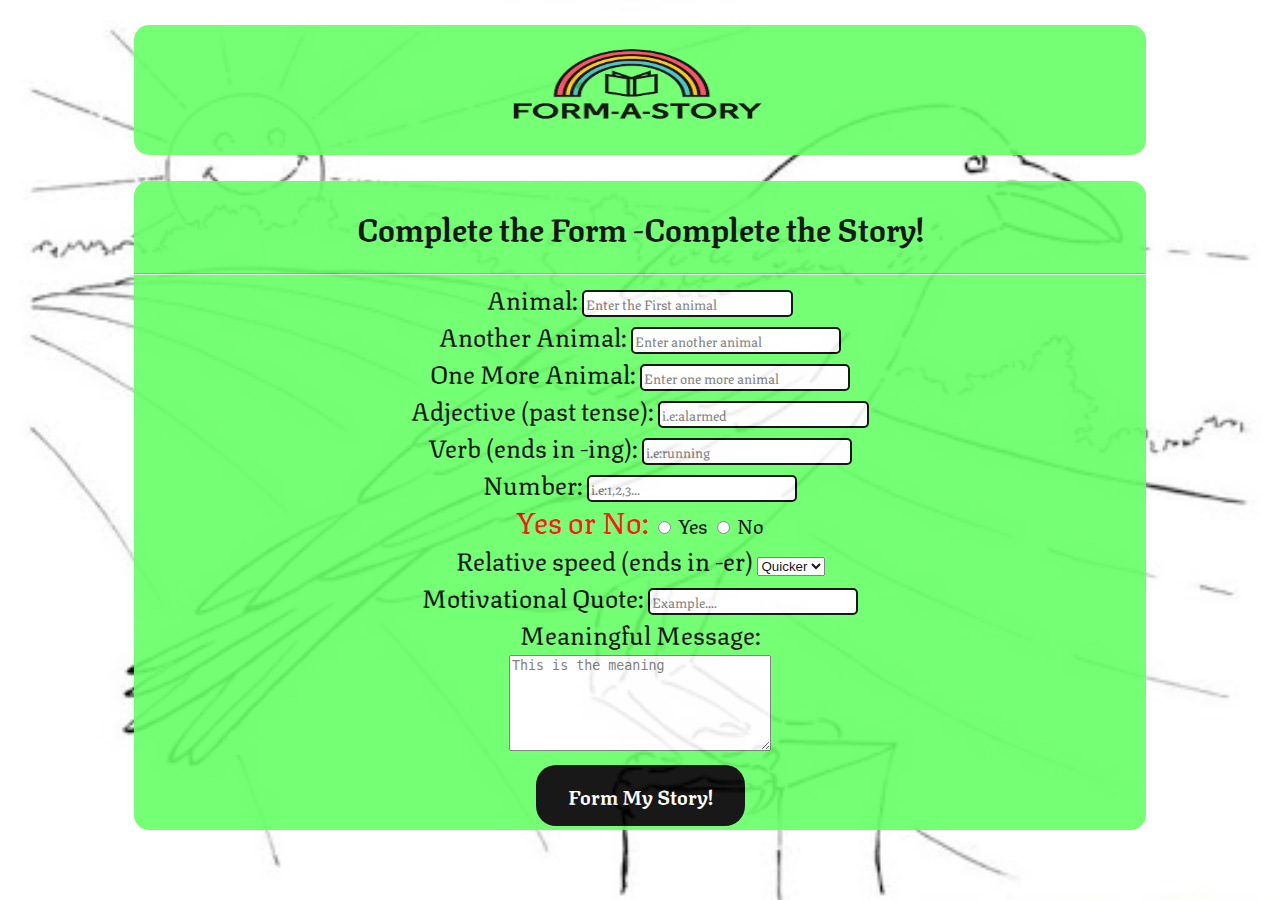
<file: index.html>
<!DOCTYPE html>
<html lang="en">
  <head>
    <title>Story</title>
    <link rel="preconnect" href="https://fonts.gstatic.com">
	<link href="https://fonts.googleapis.com/css2?family=Texturina:wght@500&display=swap" rel="stylesheet">
  	<link rel="stylesheet" type="text/css" href="story.css">

  </head>
  <body>
  
    <div class="bg">
      <img src="storybg.png">
    </div>

    <div class="entry">
      <h1>Complete the Form -Complete the Story!</h1>
      <hr>
      <form action="storyexplain.html">
        <label for="animal-1">Animal:</label>
        <input id="animal-1" type="text" name="animal-1" placeholder="Enter the First animal" required>
        <br>
        <label for="animal-2">Another Animal:</label>
        <input id="animal-2" type="text" name="animal-2" placeholder="Enter another animal" required>
        <br>
        <label for="animal-3">One More Animal:</label>
        <input id="animal-3" type="text" name="animal-3" placeholder="Enter one more animal" required>
        <br>
        <label for="adj-1">Adjective (past tense):</label>
        <input id="adj-1" type="text" name="adj-1" placeholder="i.e:alarmed" required>
        <br>
        <label for="verb-1">Verb (ends in -ing):</label>
        <input id="verb-1" type="text" name="verb-1" placeholder="i.e:running" required>
        <br>
        <label for="num-1">Number:</label>
        <input id="num-1" type="number" name="num-1" placeholder="i.e:1,2,3..." required>
        <br>
        <span>Yes or No:</span>
        <input id="yes" type="radio" name="answer" value="yes" required>
        <label for="yes" style="font-size: 20px;">Yes</label>
        <input id="no" type="radio" name="answer" value="no" required>
        <label for="no" style="font-size: 20px;">No</label>
        <br>
        <label for="speed">Relative speed (ends in -er)</label>
        <select id="speed" required>
          <option value="faster">Quicker</option>
          <option value="faster">Faster</option>
          <option value="slower">Slower</option>
        </select>
        <br>
        <label for="quote">Motivational Quote:</label>
        <input id="quote" type="text" name="quote" list="quote-choices" placeholder="Example...." required>
        <datalist id="quote-choices">
          <option value="Let's go!"></option>
          <option value="You can do it!"></option>
          <option value="You're amazing!"></option>
          <option value="For the Thousand Year Reich!"></option>
        </datalist>
        <br>
        <div><label for="message">Meaningful Message:</label></div>
        <textarea id="message" cols="30" rows="6" placeholder="This is the meaning" required></textarea>
        <br>
        <input type="submit" class="button" value="Form My Story!" onclick="pass();">
      </form>
    </div>

<script>
  	function pass(){
  		var first=document.getElementById("animal-1").value;
  		localStorage.setItem("anmi1",first);
  		var second=document.getElementById("animal-2").value;
  		localStorage.setItem("anmi2",second);
  		var third=document.getElementById("animal-3").value;
  		localStorage.setItem("anmi3",third);
  		var verb=document.getElementById("verb-1").value;
  		localStorage.setItem("verb1",verb);

  		var adj=document.getElementById("adj-1").value;
  		localStorage.setItem("adj1",adj);

  		var num=document.getElementById("num-1").value;
  		localStorage.setItem("num1",num);

  		var s=document.getElementById("speed").value;
  		localStorage.setItem("speed1",s);
  		var qu=document.getElementById("quote").value;
  		localStorage.setItem("quote1",qu);
  		var msg=document.getElementById("message").value;
  		localStorage.setItem("message1",msg);

  		var ans=document.getElementById("yes").value;
  		localStorage.setItem("answer1",ans);
	return false;
  	}
  	
  </script>
  </body>
</html>
</file>
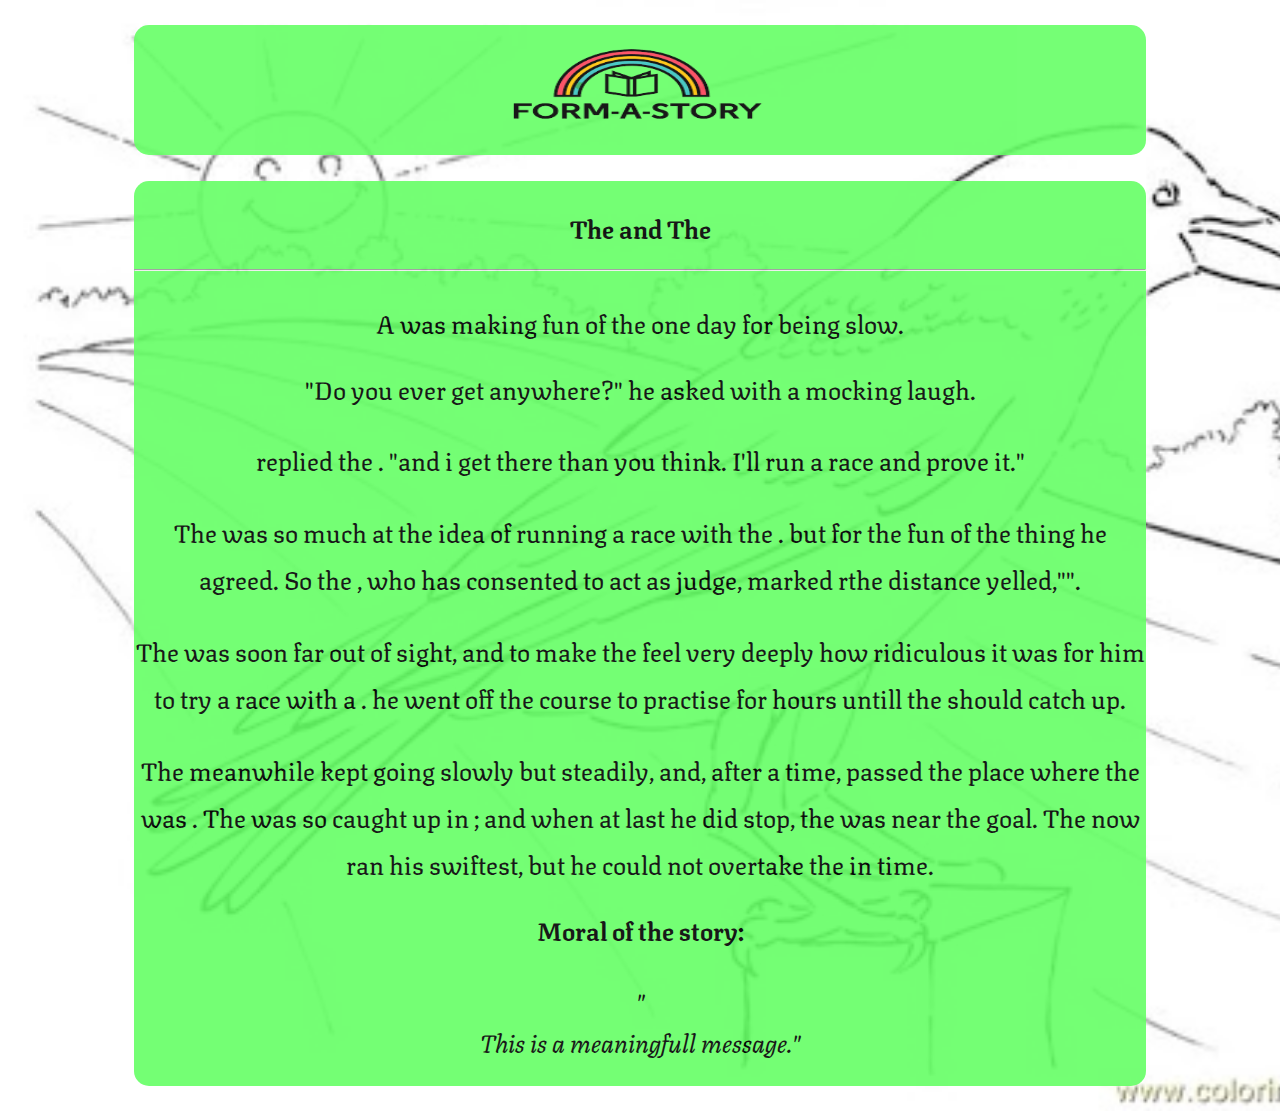
<file: storyexplain.html>
<!DOCTYPE html>
<html>
<head>
	<title>Story Explaination</title>
	<link rel="preconnect" href="https://fonts.gstatic.com">
	<link href="https://fonts.googleapis.com/css2?family=Texturina:wght@500&display=swap" rel="stylesheet">
  	<link rel="stylesheet" type="text/css" href="story.css">
</head>
<body>
 	<div class="bg">
      <img src="storybg.png">
 	</div>
 	<div class="entry">
 		<h2>The <u><b><span id="animal1">null</span></b></u> and The <u><b><span id="animal2">null</span></b></u></h2>
 		<hr>
	    <p>A <u><b><span id="animal1">null</span></b></u> was making fun of the <u><b><span id="animal2">null</span></b></u> one day for being slow.</p>

		<p>"Do you ever get anywhere?" he asked with a mocking laugh.</p>

		<p><u><b><span id="ans">null</span></b></u> replied the <u><b><span id="animal2">null</span></b></u>. "and i get there <u><b><span id="s1">null</span></b></u> than you think. I'll run a race and prove it."</p>

		<p>The <u><b><span id="animal1">null</span></b></u> was so much <u><b><span id="a1">null</span></b></u> at the idea of running a race with the <u><b><span id="animal2">null</span></b></u>. but for the fun of the thing he agreed. So the <u><b><span id="animal3">null</span></b></u>, who has consented to act as judge, marked rthe distance yelled,"<u><b><span id="q1">null</span></b></u>".</p>

		<p>The <u><b><span id="animal1">null</span></b></u> was soon far out of sight, and to make the <u><b><span id="animal2">null</span></b></u> feel very deeply how ridiculous it was for him to try a race with a <u><b><span id="animal1">null</span></b></u>. he went off the course to practise <u><b><span id="v1">null</span></b></u> for <u><b><span id="n1">null</span></b></u> hours untill the <u><b><span id="animal2">null</span></b></u> should catch up.</p>

		<p>The <u><b><span id="animal2">null</span></b></u> meanwhile kept going slowly but steadily, and, after a time, passed the place where the <u><b><span id="animal1">null</span></b></u> was <u><b><span id="v1">null</span></b></u>. The <u><b><span id="animal1">null</span></b></u> was so caught up in <u><b><span id="v1">null</span></b></u>; and when at last he did stop, the <u><b><span id="animal2">null</span></b></u> was near the goal. The <u><b><span id="animal1">null</span></b></u> now ran his swiftest, but he could not overtake the <u><b><span id="animal2">null</span></b></u> in time.</p>
		<h2>Moral of the story:</h2>
		<p><i>"<span id="m1">null</span><br>This is a meaningfull message."</i></p>
	</div>
	<script>
	
		var elements = document.querySelectorAll('[id="animal1"]');
		for (i=0; i < elements.length; i++){
			console.log(elements)
		elements[i].innerHTML=localStorage.getItem("anmi1");
		}
		
		var elements = document.querySelectorAll('[id="animal2"]');
		for (i=0; i < elements.length; i++){
		elements[i].innerHTML=localStorage.getItem("anmi2");
		}
		
		var elements = document.querySelectorAll('[id="v1"]');
		for (i=0; i < elements.length; i++){
		elements[i].innerHTML=localStorage.getItem("verb1");
		}
		document.getElementById('animal3').innerHTML=localStorage.getItem("anmi3");
		document.getElementById('a1').innerHTML=localStorage.getItem("adj1");
		document.getElementById('n1').innerHTML=localStorage.getItem("num1");
		document.getElementById('s1').innerHTML=localStorage.getItem("speed1");
		document.getElementById('q1').innerHTML=localStorage.getItem("quote1");
		document.getElementById('m1').innerHTML=localStorage.getItem("message1");
		document.getElementById('ans').innerHTML=localStorage.getItem("answer1");



		
	</script>
</body>
</html>
</file>
<file: story.css>
body {
	background-image: url(crow.jpg);
  background-repeat: no-repeat;
  background-size: cover;
 

}

form {
  line-height: 30px;
}


input[type="text"], input[type="number"] {
  min-height: 15px;
  border-radius: 5px;
  border:2px solid black;
  font-family: 'Texturina', serif;
  min-width: 20%;
}

.entry {

  background-color: #66ff66;
  opacity:0.9;
  text-align: center;
  height: auto;
  border-radius: 15px;
  margin: 2% 10%;
  overflow: auto;
}


.bg {
  background-color: #66ff66;
  opacity:0.9;
  border-radius: 15px;
  height: 30%;
  margin: 2% 10%;

}

.bg img {
  display: block;
  width: 300px;
  height: 130px;
  padding-left: 35%;


}
h1{
	font-family: 'Texturina', serif;
}
form label{
	font-family: 'Texturina', serif;
	font-size: 25px;
}
span{
	font-family: 'Texturina', serif;
	font-size: 30px;
  color: red;

}
p{
  font-family: 'Texturina', serif;
  font-size: 25px;
}
.button {
  font-family: 'Texturina', serif;
  background-color: black;
  border: none;
  border-radius: 20px;
  color: white;
  padding: 15px 32px;
  text-align: center;
  text-decoration: none;
  font-size: 20px;
  font-weight:bold;
  margin: 4px 2px;
  cursor: pointer;
}
h2{
  font-family: 'Texturina', serif;
  font-size: 25px;
}
</file>
